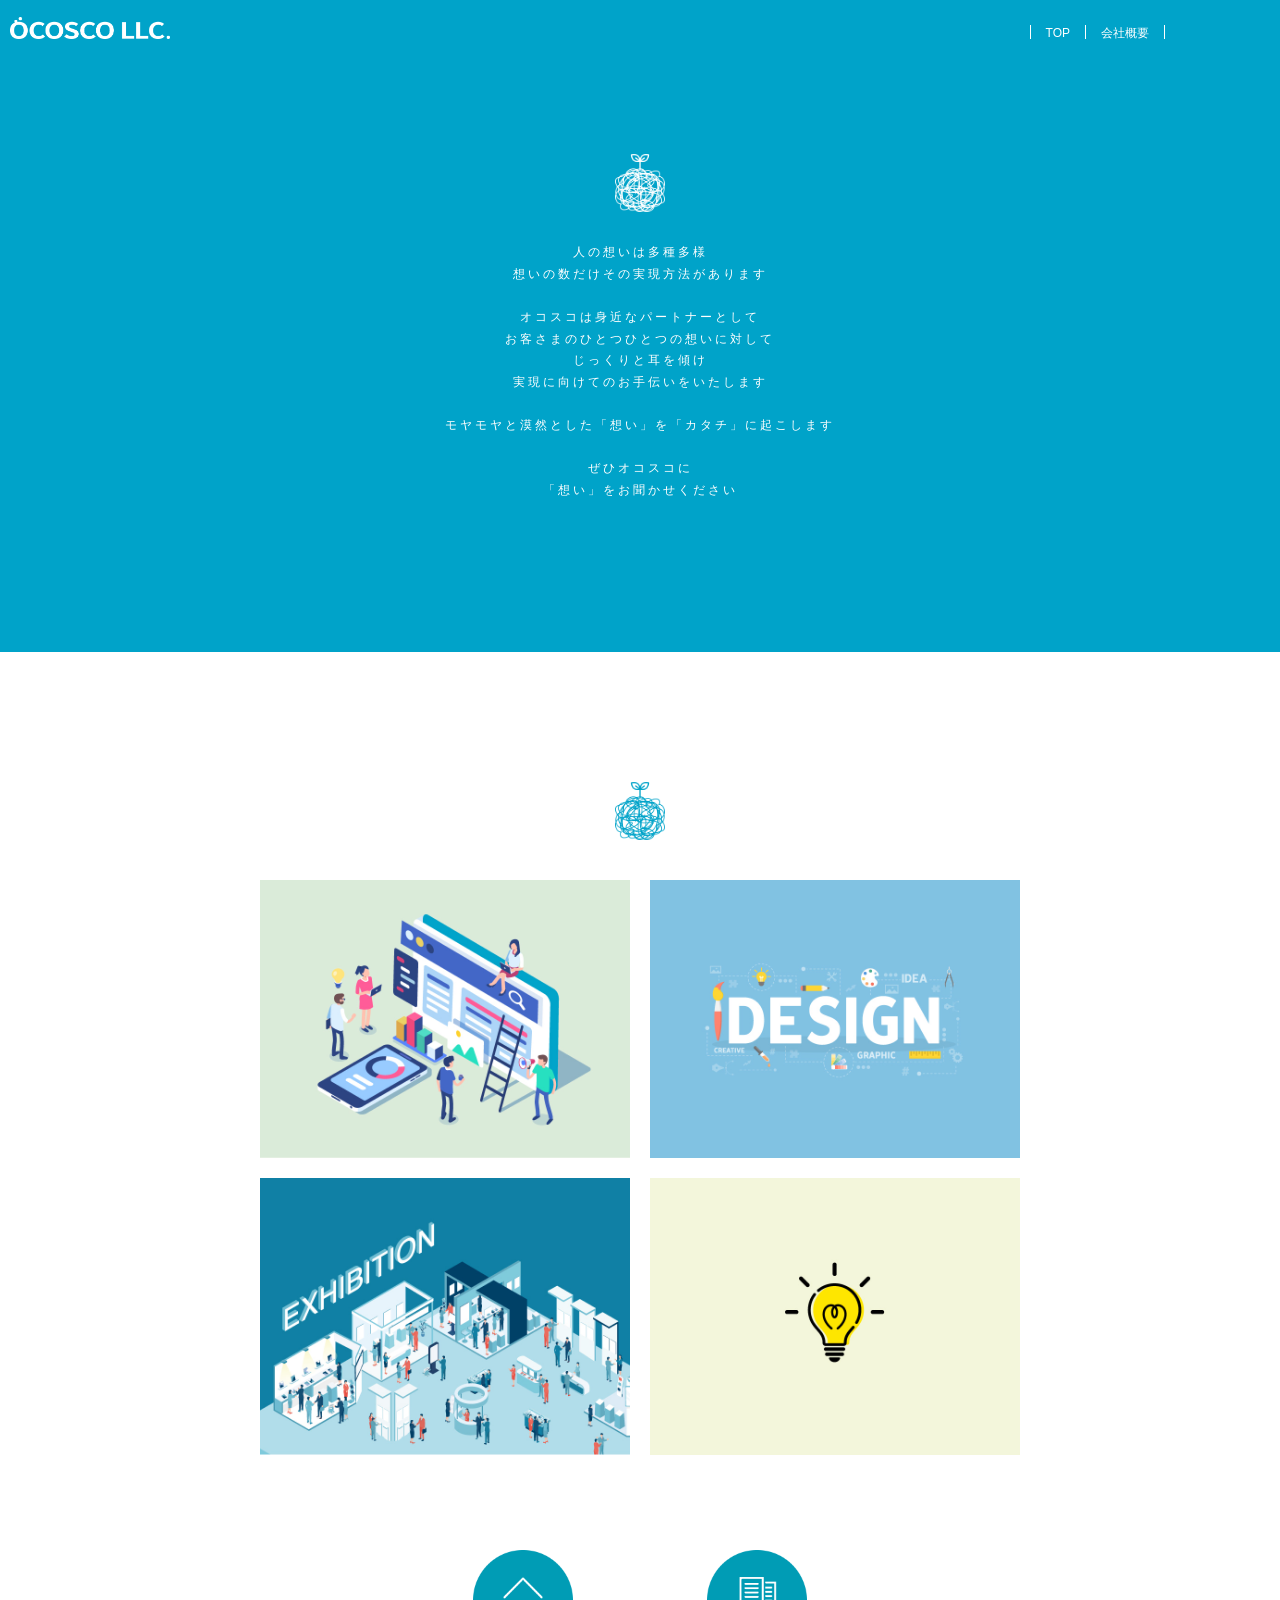
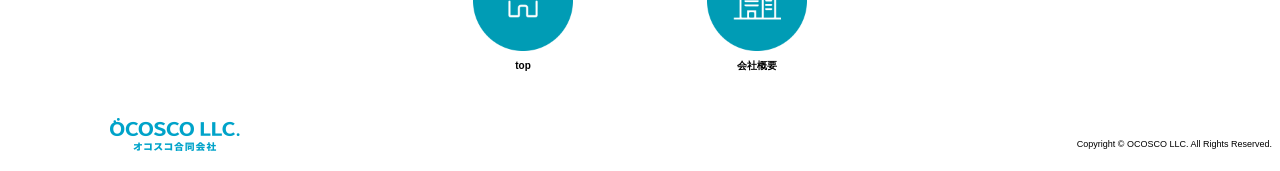
<file: index.html>
<!doctype html>
<html lang="ja">
<head>
  <meta charset="utf-8">
  <meta name="viewport" content="width=device-width, initial-scale=1, viewport-fit=cover">
  <title>OCOSCO LLC. | オコスコ合同会社｜グラフィックデザイン／WEBサイト</title>
  <meta name="description" content="オコスコ合同会社｜グラフィックデザイン／WEBサイト">
  <link rel="canonical" href="https://ocosco.com/">

  <meta property="og:type" content="website">
  <meta property="og:site_name" content="OCOSCO LLC.">
  <meta property="og:title" content="OCOSCO LLC.">
  <meta property="og:description" content="オコスコ合同会社｜グラフィックデザイン／WEBサイト">
  <meta property="og:url" content="https://ocosco.com/">
  <meta property="og:image" content="https://ocosco.com/assets/img/ogp.jpg">
  <meta property="og:locale" content="ja_JP">
  <meta name="twitter:card" content="summary_large_image">

  <link rel="icon" href="/favicon-32.png" sizes="32x32">
  <link rel="apple-touch-icon" href="/apple-touch-icon.png">
  <link rel="stylesheet" href="/assets/css/style.css">

  <!-- Google Analytics (GA4) -->
  <script async src="https://www.googletagmanager.com/gtag/js?id=G-C9V4CCE1EE"></script>
  <script>
    window.dataLayer = window.dataLayer || [];
    function gtag(){dataLayer.push(arguments);}
    gtag('js', new Date());
    gtag('config', 'G-C9V4CCE1EE');
  </script>
</head>
<body>
  <header class="site-header">
    <h1 class="site-header__logo">
      <a href="/"><img src="/assets/img/logo-header-wh.png" alt="OCOSCO LLC." width="575" height="80"></a>
    </h1>
    <nav class="global-nav" aria-label="グローバルナビ">
      <ul>
        <li><a href="/" aria-current="page">TOP</a></li>
        <li><a href="/about">会社概要</a></li>
      </ul>
    </nav>
  </header>

  <main class="site-main">
    <!-- メッセージ -->
    <section class="bg-blue">
      <div class="inner">
        <div class="moja"><img src="/assets/img/mojamoja-wh.png" alt="オコスコ OCOSCO" width="124" height="145"></div>
        <div class="message">
          <p>人の想いは多種多様<br>想いの数だけその実現方法があります</p>
          <p>オコスコは身近なパートナーとして<br>お客さまのひとつひとつの想いに対して<br>じっくりと耳を傾け<br>実現に向けてのお手伝いをいたします</p>
          <p>モヤモヤと漠然とした<br class="sp">「想い」を「カタチ」に起こします</p>
          <p>ぜひオコスコに<br>「想い」をお聞かせください</p>
        </div>
      </div>
    </section>

    <!-- サービス -->
    <section class="bg-white">
      <div class="inner services">
        <h2 class="visually-hidden">サービス</h2>
        <div class="moja"><img src="/assets/img/mojamoja.png" alt="" width="124" height="145"></div>

        <ul class="service-list">
          <li>
            <button type="button" class="service-card" data-dialog="service-web" aria-label="WEBでおこす">
              <img src="/assets/img/service-01-1.jpg" alt="" width="800" height="600">
            </button>
          </li>
          <li>
            <button type="button" class="service-card" data-dialog="service-graphic" aria-label="グラフィックでおこす">
              <img src="/assets/img/service-01-2.jpg" alt="" width="800" height="600">
            </button>
          </li>
          <li>
            <button type="button" class="service-card" data-dialog="service-event" aria-label="イベントでおこす">
              <img src="/assets/img/service-01-3.jpg" alt="" width="800" height="600">
            </button>
          </li>
          <li>
            <button type="button" class="service-card" data-dialog="service-other" aria-label="その他でおこす">
              <img src="/assets/img/service-01-4.jpg" alt="" width="800" height="600">
            </button>
          </li>
        </ul>

        <dialog class="service-dialog" id="service-web" aria-labelledby="service-web-title">
          <form method="dialog"><button class="service-dialog__close" aria-label="閉じる">×</button></form>
          <img src="/assets/img/service-01-1.jpg" alt="" width="800" height="600">
          <h3 class="service-dialog__name" id="service-web-title">WEBでおこす</h3>
          <p class="service-dialog__text">今やWebサービスは個人から企業まで、あたりまえのツールになりました。多くのサービスが氾濫する今、同業他社との違いを的確に表現することが大切になっています。お客さまが想うコンセプトや思想、理念といったものを、きちんとした「個性」としてカタチにおこす、オコスコはそのお手伝いをいたします。</p>
          <p class="service-dialog__example"><strong>たとえば</strong>コーポレートサイト／ECサイト／LP／サイト運用、サーバー管理サポート／動画作成等</p>
        </dialog>

        <dialog class="service-dialog" id="service-graphic" aria-labelledby="service-graphic-title">
          <form method="dialog"><button class="service-dialog__close" aria-label="閉じる">×</button></form>
          <img src="/assets/img/service-01-2.jpg" alt="" width="800" height="600">
          <h3 class="service-dialog__name" id="service-graphic-title">グラフィックでおこす</h3>
          <p class="service-dialog__text">グラフィックデザインにおいてもっとも大切なことは、作り手のエゴや奇抜なデザインなどではなく、お客さまの「想い」を具現化し、ターゲットにいかにスムーズに伝えることができるかどうか、オコスコはそう考えます。<br>お客さまの「想い」にオコスコは真摯に耳を傾け、「カタチ」におこします。</p>
          <p class="service-dialog__example"><strong>たとえば</strong>会社案内／リーフレット／パンフレット／ロゴデザイン／会報誌／店舗サインデザイン／名刺・ショップカード等</p>
        </dialog>

        <dialog class="service-dialog" id="service-event" aria-labelledby="service-event-title">
          <form method="dialog"><button class="service-dialog__close" aria-label="閉じる">×</button></form>
          <img src="/assets/img/service-01-3.jpg" alt="" width="800" height="600">
          <h3 class="service-dialog__name" id="service-event-title">イベントでおこす</h3>
          <p class="service-dialog__text">展示会や各種イベントは、企業の「想い」をダイレクトに伝えることのできる重要な場です。<br>オコスコは第３者の立場から、イベントの企画・アドバイス〜什器やブース設営、運営まで、お客さまのパートナーとして、準備からイベント当日まで、「想い」をカタチにおこすお手伝いをいたします。</p>
          <p class="service-dialog__example"><strong>たとえば</strong>展示会出展サポート／ブースデザイン・設営／販促物作成／イベント特設サイト等</p>
        </dialog>

        <dialog class="service-dialog" id="service-other" aria-labelledby="service-other-title">
          <form method="dialog"><button class="service-dialog__close" aria-label="閉じる">×</button></form>
          <img src="/assets/img/service-01-4.jpg" alt="" width="800" height="600">
          <h3 class="service-dialog__name" id="service-other-title">その他でおこす</h3>
          <p class="service-dialog__text">オコスコはお客さまの「想い」をいかにかたちにするかを考え抜きます。<br>デザインやWEBサイトだけではない、伴走型サポートをご提供します。</p>
          <p class="service-dialog__example"><strong>たとえば</strong>外部デザイナー／OCOSCOサポート等</p>
        </dialog>

        <ul class="icon-menu">
          <li><a href="/"><img src="/assets/img/icon-menu-top.png" alt="" width="300" height="300"><span>top</span></a></li>
          <li><a href="/about"><img src="/assets/img/icon-menu-about.png" alt="" width="300" height="300"><span>会社概要</span></a></li>
        </ul>
      </div>
    </section>
  </main>

  <footer class="site-footer">
    <a class="site-footer__logo" href="/"><img src="/assets/img/logo-footer.png" alt="OCOSCO LLC. オコスコ合同会社" width="300" height="66"></a>
    <p class="site-footer__copy">Copyright © OCOSCO LLC. All Rights Reserved.</p>
  </footer>

  <script src="/assets/js/main.js" defer></script>
</body>
</html>
</file>
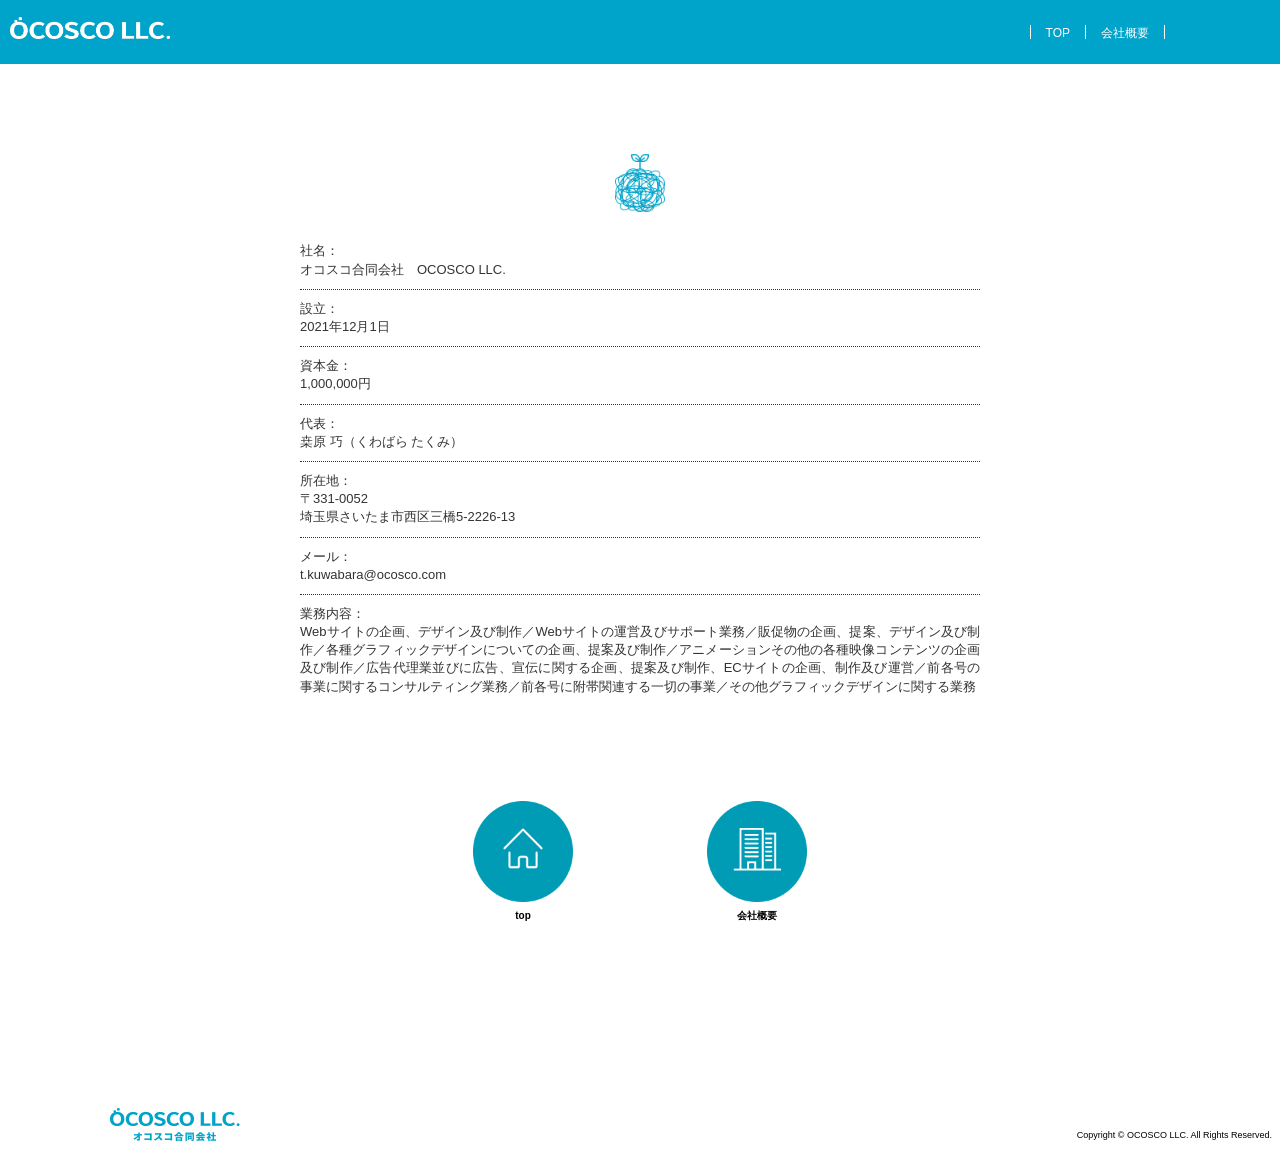
<file: about.html>
<!doctype html>
<html lang="ja">
<head>
  <meta charset="utf-8">
  <meta name="viewport" content="width=device-width, initial-scale=1, viewport-fit=cover">
  <title>会社概要 | OCOSCO LLC. オコスコ合同会社</title>
  <meta name="description" content="オコスコ合同会社（OCOSCO LLC.）の会社概要。Webサイト・グラフィックデザイン・イベント出展サポートなど。">
  <link rel="canonical" href="https://ocosco.com/about">

  <meta property="og:type" content="article">
  <meta property="og:site_name" content="OCOSCO LLC.">
  <meta property="og:title" content="会社概要 | OCOSCO LLC.">
  <meta property="og:description" content="オコスコ合同会社（OCOSCO LLC.）の会社概要">
  <meta property="og:url" content="https://ocosco.com/about">
  <meta property="og:image" content="https://ocosco.com/assets/img/ogp.jpg">
  <meta property="og:locale" content="ja_JP">
  <meta name="twitter:card" content="summary_large_image">

  <link rel="icon" href="/favicon-32.png" sizes="32x32">
  <link rel="apple-touch-icon" href="/apple-touch-icon.png">
  <link rel="stylesheet" href="/assets/css/style.css">

  <!-- Google Analytics (GA4) -->
  <script async src="https://www.googletagmanager.com/gtag/js?id=G-C9V4CCE1EE"></script>
  <script>
    window.dataLayer = window.dataLayer || [];
    function gtag(){dataLayer.push(arguments);}
    gtag('js', new Date());
    gtag('config', 'G-C9V4CCE1EE');
  </script>
</head>
<body>
  <header class="site-header">
    <p class="site-header__logo">
      <a href="/"><img src="/assets/img/logo-header-wh.png" alt="OCOSCO LLC." width="575" height="80"></a>
    </p>
    <nav class="global-nav" aria-label="グローバルナビ">
      <ul>
        <li><a href="/">TOP</a></li>
        <li><a href="/about" aria-current="page">会社概要</a></li>
      </ul>
    </nav>
  </header>

  <main class="site-main">
    <section class="bg-white">
      <div class="inner">
        <h1 class="visually-hidden">会社概要</h1>
        <div class="moja"><img src="/assets/img/mojamoja.png" alt="オコスコ OCOSCO" width="124" height="145"></div>

        <dl class="company">
          <div class="company__row"><dt>社名</dt><dd>オコスコ合同会社　OCOSCO LLC.</dd></div>
          <div class="company__row"><dt>設立</dt><dd>2021年12月1日</dd></div>
          <div class="company__row"><dt>資本金</dt><dd>1,000,000円</dd></div>
          <div class="company__row"><dt>代表</dt><dd>桒原 巧（くわばら たくみ）</dd></div>
          <div class="company__row"><dt>所在地</dt><dd>〒331-0052<br>埼玉県さいたま市西区三橋5-2226-13</dd></div>
          <div class="company__row"><dt>メール</dt><dd><a href="mailto:t.kuwabara@ocosco.com">t.kuwabara@ocosco.com</a></dd></div>
          <div class="company__row"><dt>業務内容</dt><dd>Webサイトの企画、デザイン及び制作／Webサイトの運営及びサポート業務／販促物の企画、提案、デザイン及び制作／各種グラフィックデザインについての企画、提案及び制作／アニメーションその他の各種映像コンテンツの企画及び制作／広告代理業並びに広告、宣伝に関する企画、提案及び制作、ECサイトの企画、制作及び運営／前各号の事業に関するコンサルティング業務／前各号に附帯関連する一切の事業／その他グラフィックデザインに関する業務</dd></div>
        </dl>

        <ul class="icon-menu">
          <li><a href="/"><img src="/assets/img/icon-menu-top.png" alt="" width="300" height="300"><span>top</span></a></li>
          <li><a href="/about"><img src="/assets/img/icon-menu-about.png" alt="" width="300" height="300"><span>会社概要</span></a></li>
        </ul>
      </div>
    </section>
  </main>

  <footer class="site-footer">
    <a class="site-footer__logo" href="/"><img src="/assets/img/logo-footer.png" alt="OCOSCO LLC. オコスコ合同会社" width="300" height="66"></a>
    <p class="site-footer__copy">Copyright © OCOSCO LLC. All Rights Reserved.</p>
  </footer>
</body>
</html>
</file>
<file: assets/css/style.css>
@charset "UTF-8";
/* ==========================================================================
   OCOSCO LLC. コーポレートサイト
   旧WordPress（Cocoon子テーマ）のデザインを静的サイト用に移植
   ========================================================================== */

:root {
  --color-brand: #00a3c9;      /* ヘッダー・メインの青 */
  --color-link: #47a3e0;
  --color-text: #333;
  --color-black: #000;
  --color-white: #fff;
  --header-height: 64px;
  --font-base: "Hiragino Kaku Gothic ProN", "Hiragino Sans", "Hiragino Kaku Gothic Pro",
    "游ゴシック", YuGothic, Meiryo, sans-serif;
}

/* ---------- ベース ---------- */
*,
*::before,
*::after {
  box-sizing: border-box;
}

html {
  font-size: 62.5%; /* 1rem = 10px */
  -webkit-text-size-adjust: 100%;
}

body {
  margin: 0;
  font-family: var(--font-base);
  font-size: 1.4rem;
  line-height: 1.4;
  color: var(--color-text);
  background: var(--color-white);
}

h1, h2, h3, h4, h5, h6, p {
  margin: 0;
  padding: 0;
}

a,
a:visited {
  color: var(--color-link);
  transition: opacity 0.7s;
}
a:hover,
a:hover img {
  opacity: 0.7;
  transition: opacity 0.7s;
}

img {
  max-width: 100%;
  height: auto;
  vertical-align: bottom;
}

ul {
  margin: 0;
  padding: 0;
  list-style: none;
}

.visually-hidden {
  position: absolute;
  width: 1px;
  height: 1px;
  margin: -1px;
  overflow: hidden;
  clip: rect(0 0 0 0);
  white-space: nowrap;
}

.sp { display: inline; }
@media (min-width: 768px) {
  .sp { display: none; }
}

/* ---------- ヘッダー ---------- */
.site-header {
  position: fixed;
  top: 0;
  left: 0;
  z-index: 100;
  display: flex;
  justify-content: space-between;
  align-items: center;
  width: 100%;
  height: var(--header-height);
  padding: 1rem;
  background-color: var(--color-brand);
}

.site-header__logo {
  width: 160px;
  margin: 0 0 0.75rem;
}
.site-header__logo img {
  display: block;
  width: 100%;
}

.global-nav {
  display: none;
}
@media (min-width: 769px) {
  .global-nav {
    display: block;
    margin-right: 105px;
  }
}
.global-nav ul {
  display: flex;
  border-right: 1px solid var(--color-white);
}
.global-nav li {
  border-left: 1px solid var(--color-white);
  padding: 0 1.5rem;
  line-height: 1;
}
.global-nav a,
.global-nav a:visited {
  color: var(--color-white);
  font-size: 1.2rem;
  text-decoration: none;
}

/* ---------- メイン ---------- */
.site-main {
  padding-top: var(--header-height);
}

.inner {
  width: 95%;
  margin: 0 auto;
  padding: 6.5rem 1rem 8rem;
}
@media (min-width: 768px) {
  .inner {
    width: 90%;
    max-width: 980px;
    padding: 9rem 10rem 14rem;
  }
}

.bg-blue {
  background-color: var(--color-brand);
}
.bg-white {
  background-color: var(--color-white);
}

/* もじゃもじゃマーク */
.moja {
  text-align: center;
}
.moja img {
  width: 50px;
}

/* ---------- TOP：メッセージ ---------- */
.message {
  margin: 3rem 0 1rem;
  color: var(--color-white);
  font-size: 1.2rem;
  line-height: 1.8;
  letter-spacing: 0.3rem;
  text-align: center;
}
.message p + p {
  margin-top: 1.8em;
}

/* ---------- TOP：サービス ---------- */
.services {
  padding-bottom: 0;
}
.services .moja {
  margin: 4rem 0;
}

.service-list {
  display: grid;
  grid-template-columns: repeat(2, 1fr);
  gap: 1.5rem 10px;
  padding: 0 5px;
  margin-bottom: 2.5rem;
}
@media (min-width: 768px) {
  .service-list {
    gap: 2rem 20px;
    padding: 0 10px;
  }
}

.service-card {
  display: block;
  width: 100%;
  padding: 0;
  border: 0;
  background: none;
  cursor: pointer;
  transition: opacity 0.7s;
}
.service-card:hover {
  opacity: 0.7;
}
.service-card:focus-visible {
  outline: 3px solid var(--color-brand);
  outline-offset: 3px;
}
.service-card img {
  display: block;
  width: 100%;
}

/* サービス詳細（ポップアップ） */
.service-dialog {
  width: calc(100% - 10%);
  max-width: 520px;
  max-height: 95vh;
  padding: 25px 25px 25px;
  border: 0;
  border-radius: 0;
  background: var(--color-white);
  color: var(--color-text);
}
@media (min-width: 768px) {
  .service-dialog {
    padding: 30px 30px 25px;
    border-radius: 10px;
  }
}
.service-dialog::backdrop {
  background: rgba(0, 0, 0, 0.8);
}
.service-dialog__close {
  position: absolute;
  top: 0;
  right: 0;
  width: 32px;
  height: 32px;
  border: 0;
  background: rgba(255, 255, 255, 0.6);
  color: #000;
  font-family: Arial, sans-serif;
  font-size: 2rem;
  line-height: 32px;
  cursor: pointer;
}
.service-dialog__name {
  margin: 14px 0 5px;
  font-size: 1.5rem;
  font-weight: bold;
  text-align: center;
}
.service-dialog__text {
  font-size: 1.3rem;
  text-align: justify;
}
.service-dialog__example {
  margin-top: 10px;
  font-size: 1.3rem;
}
.service-dialog__example strong {
  display: block;
  margin-bottom: 2px;
  color: var(--color-text);
}

/* ---------- 会社概要 ---------- */
.company {
  margin: 3rem 0 0;
  padding: 0 2rem;
}
@media (min-width: 768px) {
  .company {
    padding: 0 5rem;
  }
}
.company__row {
  margin: 0 0 1.25rem;
  padding-bottom: 1rem;
  border-bottom: 1px dotted var(--color-text);
  font-size: 1.1rem;
}
.company__row:last-child {
  border-bottom: none;
}
@media (min-width: 768px) {
  .company__row {
    margin-bottom: 1rem;
    font-size: 1.3rem;
  }
}
.company dt::after {
  content: "：";
}
.company dd {
  margin: 0;
  text-align: justify;
}
.company dd a,
.company dd a:visited {
  color: inherit;
  text-decoration: none;
}

/* ---------- アイコンメニュー ---------- */
.icon-menu {
  display: flex;
  flex-wrap: wrap;
  justify-content: space-around;
  width: 80%;
  margin: 3rem auto 0;
}
@media (min-width: 768px) {
  .icon-menu {
    width: 60%;
    margin: 8rem auto 2rem;
  }
}
.icon-menu li {
  width: calc(100% / 3 - 10px);
  margin: 0.5rem 0;
  padding: 10px 8px 0;
  text-align: center;
}
@media (min-width: 768px) {
  .icon-menu li {
    width: calc(100% / 3 - 15px);
    padding: 10px 20px 0;
  }
}
.icon-menu a {
  display: block;
  text-decoration: none;
}
.icon-menu span {
  display: block;
  margin-top: 0.75rem;
  color: var(--color-black);
  font-size: 1rem;
  font-weight: bold;
}

/* ---------- フッター ---------- */
.site-footer {
  padding: 4rem 1rem 4.5rem;
  background: var(--color-white);
  color: var(--color-black);
  text-align: center;
}
.site-footer__logo {
  display: inline-block;
  width: 150px;
}
.site-footer__logo img {
  display: block;
  width: 100%;
}
.site-footer__copy {
  margin-top: 1.5rem;
  font-size: 9px;
}
@media (min-width: 768px) {
  .site-footer {
    display: flex;
    justify-content: space-between;
    align-items: flex-end;
    padding: 2rem 0.8rem 2rem 10rem;
    text-align: left;
  }
  .site-footer__copy {
    margin-top: 0;
  }
}

/* ---------- 404 ---------- */
.notfound {
  text-align: center;
}
.notfound h1 {
  margin: 3rem 0 1.5rem;
  font-size: 1.8rem;
  color: var(--color-text);
}
.notfound p {
  font-size: 1.3rem;
  line-height: 1.8;
}
</file>
